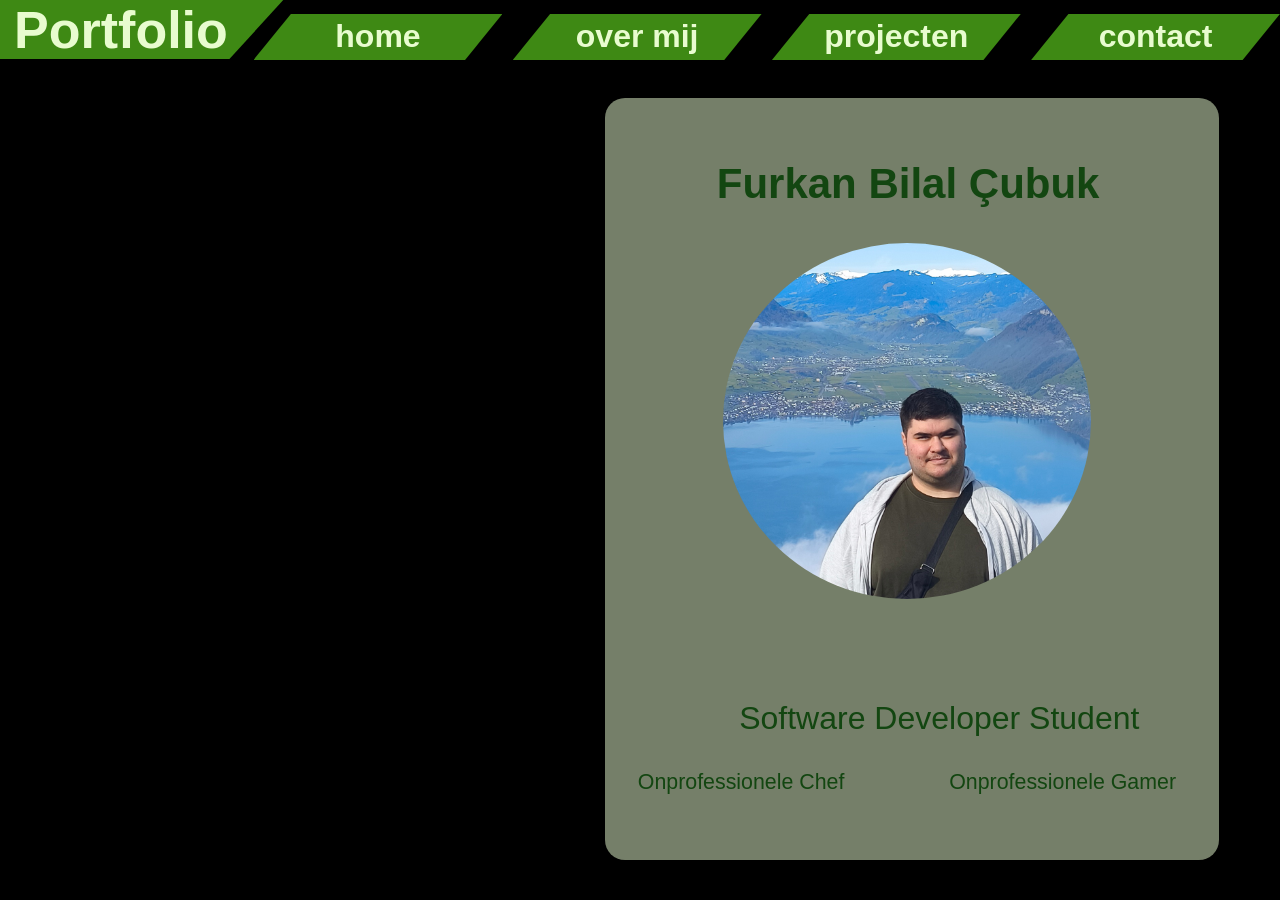
<file: index.html>
<!doctype html>
<html lang="en">
  <head>
    <meta charset="UTF-8" />
    <meta name="viewport" content="width=device-width, initial-scale=1.0" />
    <title>Portfolio Website</title>
    <link rel="stylesheet" href="css/style.css" />
  </head>
  <body class="home-page">
    <div class="background-block">
      <video
        class="background-video"
        autoplay
        muted
        loop
        playsinline
        aria-hidden="true"
      >
        <source
          src="img/11655742-hd_1920_1080_25fps.mp4"
          type="video/mp4"
        />
      </video>
      <div class="video-tint"></div>
      <header class="site-header">
        <a class="nav-logo">Portfolio</a>
        <nav class="navigation">
          <ul>
            <li><a class="nav-link nav-home" href="index.html">home</a></li>
            <li><a class="nav-link nav-about" href="pages/aboutme.html">over mij</a></li>
            <li><a class="nav-link nav-projects" href="pages/projecten.html">projecten</a></li>
            <li><a class="nav-link nav-contact" href="pages/contact.html">contact</a></li>
          </ul>
        </nav>
      </header>
      <main>
        <div class="content-block">
          <div class="profile-block">
            <div class="portrait-background"></div>
            <div class="portrait-frame">
              <img
                class="portrait-image"
                src="img/1000031762.jpg"
                alt="Furkan Bilal Çubuk"
              />
            </div>
            <h1 class="name-text">Furkan Bilal Çubuk</h1>
            <p class="subtitle-text">Software Developer Student</p>
            <div class="interests-block">
              <p>Onprofessionele Chef</p>
              <p>Onprofessionele Gamer</p>
            </div>
          </div>
        </div>
      </main>
    </div>
  </body>
</html>
</file>
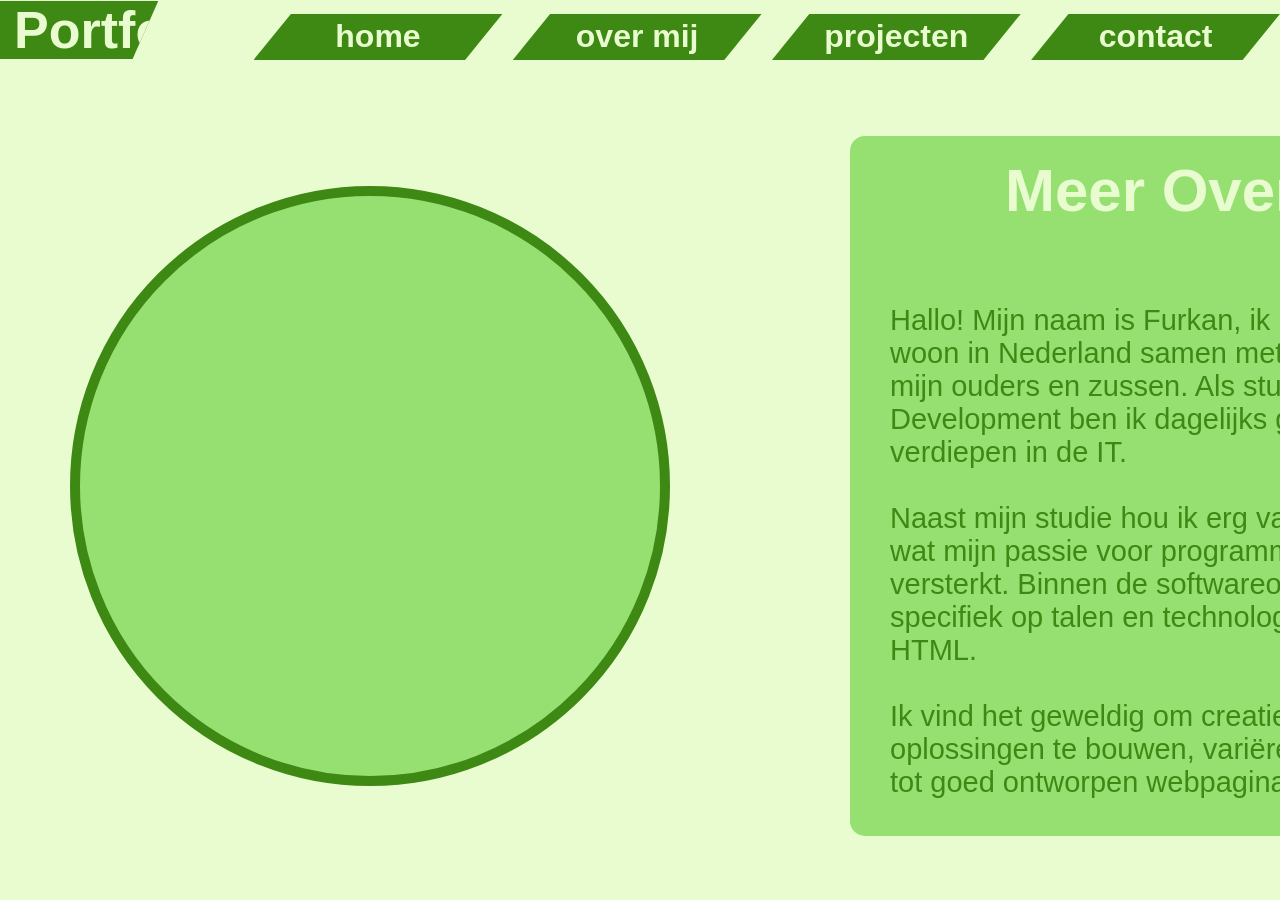
<file: pages/aboutme.html>
<!doctype html>
<html lang="en" class="about-page">
  <head>
    <meta charset="UTF-8" />
    <meta name="viewport" content="width=device-width, initial-scale=1.0" />
    <title>Over mij Pagina</title>
    <link rel="stylesheet" href="../css/style.css" />
  </head>
  <body class="about-page">
    <header class="site-header">
      <a class="nav-logo">Portfolio</a>
        <nav class="navigation">
        <ul>
          <li><a class="nav-link nav-home" href="../index.html">home</a></li>
          <li><a class="nav-link nav-about" href="aboutme.html">over mij</a></li>
          <li><a class="nav-link nav-projects" href="projecten.html">projecten</a></li>
          <li><a class="nav-link nav-contact" href="contact.html">contact</a></li>
        </ul>
      </nav>
    </header>
      <main>
        <section>
          <div class="text-block">
            <h2>Meer Over Mijnzelf</h2>
            <p>
              Hallo! Mijn naam is Furkan, ik ben 21 jaar oud en ik woon in Nederland
              samen met mijn familie, waaronder mijn ouders en zussen. Als student
              Software Development ben ik dagelijks gedreven om mezelf te verdiepen in
              de IT.
              <br>
              <br>Naast mijn studie hou ik erg van technologie en gamen, wat mijn
              passie voor programmeren alleen maar heeft versterkt. Binnen de
              softwareontwikkeling richt ik me specifiek op talen en technologieën
              zoals Python en HTML.
              <br>
              <br>Ik vind het geweldig om creatieve en functionele
              oplossingen te bouwen, variërend van slimme scripts tot goed ontworpen
              webpagina's.
            </p>
          </div>
          <div class="portrait-frame2">
            <video autoplay muted loop playsinline>
              <source src="../img/1000031771 - Trim.mp4" type="video/mp4" />
            </video>
          </div>
        </section>
    </main>
  </body>
</html>
</file>
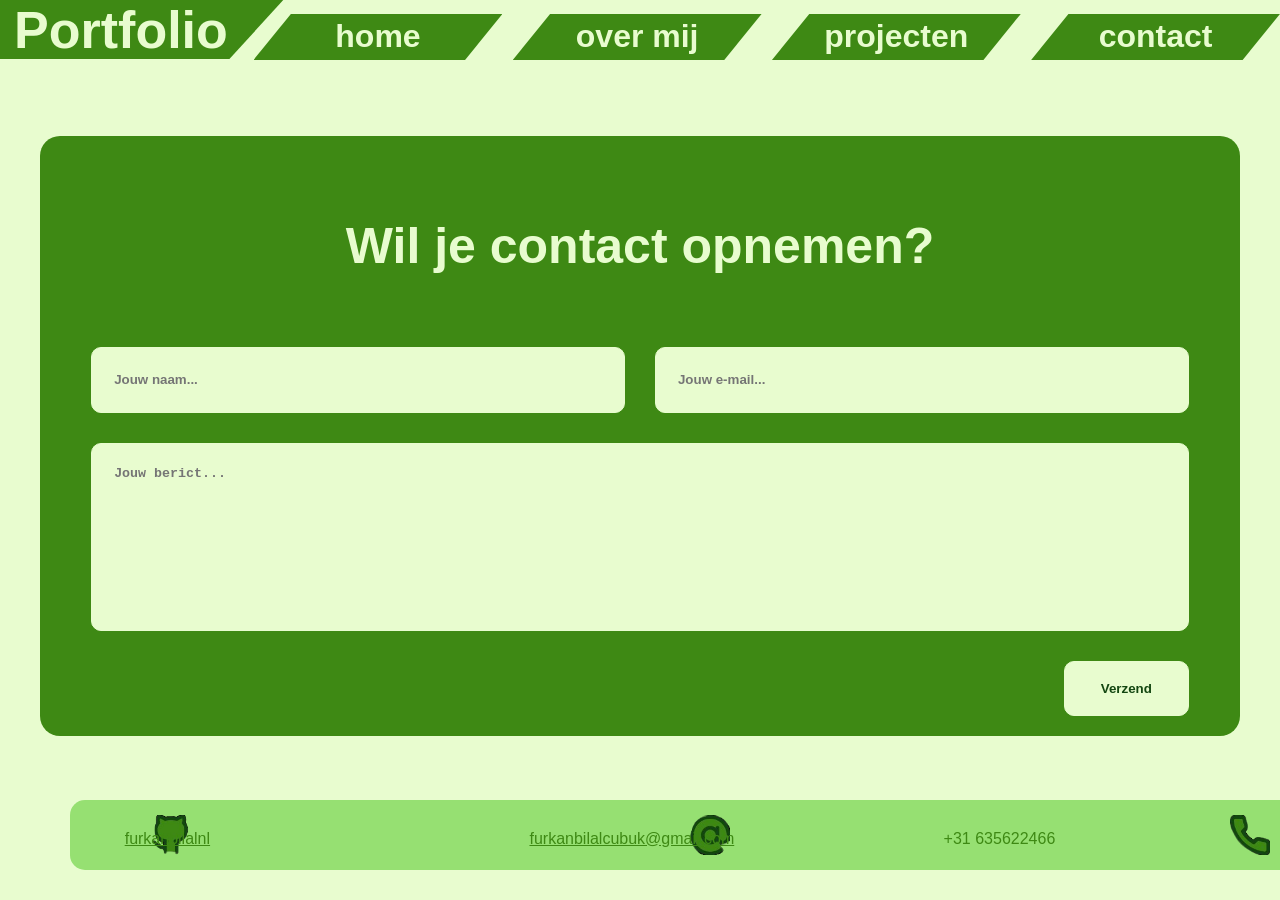
<file: pages/contact.html>
<!doctype html>
<html lang="en" class="contact-page">
  <head>
    <meta charset="UTF-8" />
    <meta name="viewport" content="width=device-width, initial-scale=1.0" />
    <title>Neem Contact</title>
    <link rel="stylesheet" href="../css/style.css" />
  </head>
  <body>
    <header class="site-header">
      <a class="nav-logo">Portfolio</a>
      <nav class="navigation">
        <ul>
          <li><a class="nav-link nav-home" href="../index.html">home</a></li>
          <li><a class="nav-link nav-about" href="aboutme.html">over mij</a></li>
          <li><a class="nav-link nav-projects" href="projecten.html">projecten</a></li>
          <li><a class="nav-link nav-contact" href="contact.html">contact</a></li>
        </ul>
      </nav>
    </header>
    <main>
        <section>
            <div class="mainkare">
              
                <div class="form">
                  <h2>Wil je contact opnemen?</h2>
                  <div class="inputs">
                    <input type="text" id="name" name="name" placeholder="Jouw naam...">
                    <input type="email" id="mail2" name="email" placeholder="Jouw e-mail...">
                  </div>
                  <div class="textarea">
                    <textarea name="textarea" id="text" placeholder="Jouw berict..."></textarea>
                    <input id="buton" type="submit" value="Verzend">
                  </div>
                </div>
            </div>
        </section>
    <footer>
      <div class="contact-block">
        <img id="gitlogo" src="../img/logo-git.png" alt="github logo" />
        <img id="maillogo" src="../img/logo-mail.png" alt="mail logo" />
        <img id="phonelogo" src="../img/logo-phone.png" alt="phone logo" />
      </div>
      <div class="contact-block-text">
        <a href="https://github.com/furkanbilalnl/">furkanbilalnl</a>
        <a id="mail" href="mailto:furkanbilalcubuk@gmail.com/">furkanbilalcubuk@gmail.com</a>
        <a id="underlinesiz" href="#">+31 635622466</a>
      </div>
    </footer>
    </main>
  </body>
</html>
</file>
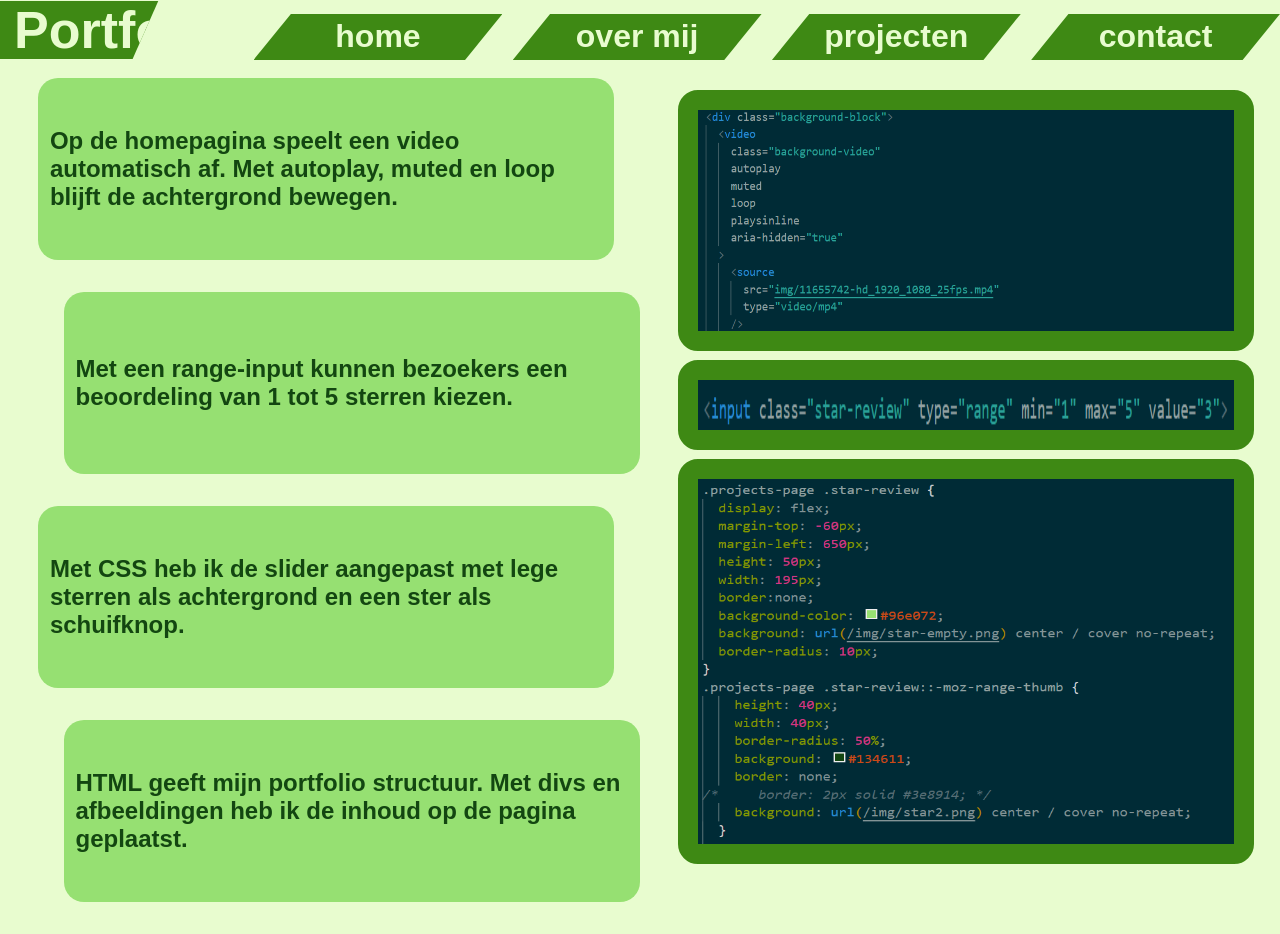
<file: pages/project1.html>
<!DOCTYPE html>
<html lang="en" class="project1">
<head>
    <meta charset="UTF-8">
    <meta name="viewport" content="width=device-width, initial-scale=1.0">
    <title>Project 1</title>
    <link rel="stylesheet" href="../css/style.css">
</head>
<body>
    <header class="site-header">
        <a class="nav-logo">Portfolio</a>
      <nav class="navigation" aria-label="Main navigation">
        <ul>
          <li><a class="nav-link nav-home" href="../index.html">home</a></li>
          <li><a class="nav-link nav-about" href="aboutme.html">over mij</a></li>
          <li><a class="nav-link nav-projects" href="projecten.html">projecten</a></li>
          <li><a class="nav-link nav-contact" href="contact.html">contact</a></li>
        </ul>
      </nav>
    </header>
    <main>
        <section>
            <div class="anakare">
                <div class="kare2"><p>Op de homepagina speelt een video automatisch af. Met autoplay, muted en loop blijft de achtergrond bewegen.</p></div>
                <div class="kare3"><p>Met een range-input kunnen bezoekers een beoordeling van 1 tot 5 sterren kiezen.</p></div>
                <div class="kare4"><p>Met CSS heb ik de slider aangepast met lege sterren als achtergrond en een ster als schuifknop.</p></div>
                <div class="kare5"><p>HTML geeft mijn portfolio structuur. Met divs en afbeeldingen heb ik de inhoud op de pagina geplaatst.</p></div>
                <img id="csspng" src="../img/css.png" alt="foto van stukje code">
                <img id="htmlpng" src="../img/html.png" alt="foto van stukje code">
                <img id="htmlpng2" src="../img/html2.png" alt="foto van stukje code">
            </div>
        </section>
    </main>
</body>
</html>
</file>
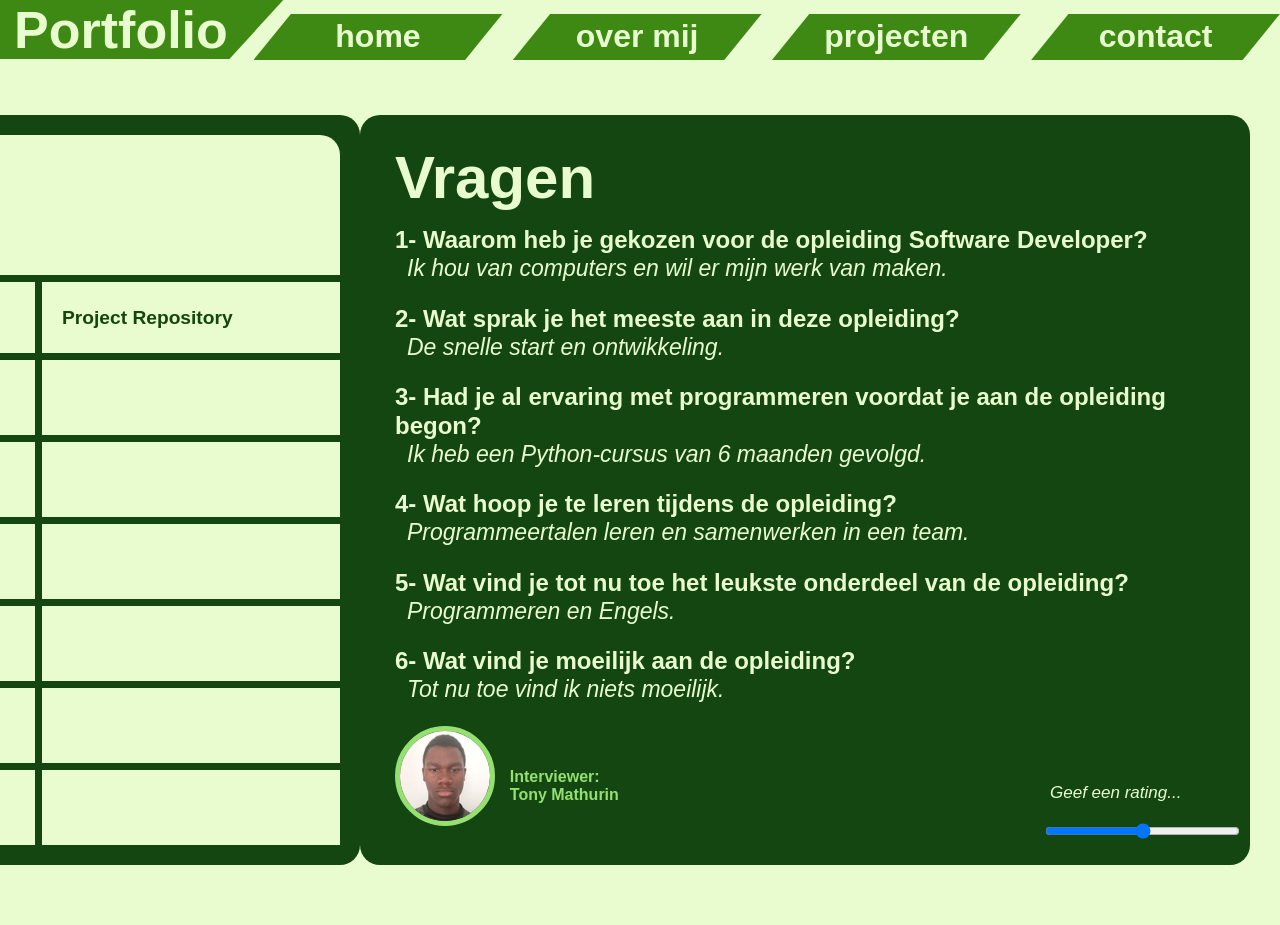
<file: pages/projecten.html>
<!doctype html>
<html lang="en" class="projects-page">
  <head>
    <meta charset="UTF-8" />
    <meta name="viewport" content="width=device-width, initial-scale=1.0" />
    <title>Projecten Pagina</title>
    <link rel="stylesheet" href="../css/style.css" />
  </head>
  <body class="projects-page">
    <header class="site-header">
      <a class="nav-logo">Portfolio</a>
      <nav class="navigation">
        <ul>
          <li><a class="nav-link nav-home" href="../index.html">home</a></li>
          <li><a class="nav-link nav-about" href="aboutme.html">over mij</a></li>
          <li><a class="nav-link nav-projects" href="projecten.html">projecten</a></li>
          <li><a class="nav-link nav-contact" href="contact.html">contact</a></li>
        </ul>
      </nav>
    </header>
    <main>
      <section class="interview-block">
        <h2>Vragen</h2>
        <p class="soru">1- Waarom heb je gekozen voor de opleiding Software Developer?</p>
        <p class="cevap">Ik hou van computers en wil er mijn werk van maken.</p>
        <p class="soru">2- Wat sprak je het meeste aan in deze opleiding?</p>
        <p class="cevap">De snelle start en ontwikkeling.</p>
        <p class="soru">3- Had je al ervaring met programmeren voordat je aan de opleiding begon?</p>
        <p class="cevap">Ik heb een Python-cursus van 6 maanden gevolgd.</p>
        <p class="soru">4- Wat hoop je te leren tijdens de opleiding?</p>
        <p class="cevap">Programmeertalen leren en samenwerken in een team.</p>
        <p class="soru">5- Wat vind je tot nu toe het leukste onderdeel van de opleiding?</p>
        <p class="cevap">Programmeren en Engels.</p>
        <p class="soru">6- Wat vind je moeilijk aan de opleiding?</p>
        <p class="cevap">Tot nu toe vind ik niets moeilijk.</p>
        <img id="tony" src="../img/tony_mathurin.jpg" alt="foto van tony">
        <a id="tonytext" href="">Interviewer: <br> Tony Mathurin</a>
        <div class="star">
          <input class="star-review" type="range" min="1" max="5" value="3">
          <p id="rating">Geef een rating...</p>
        </div>
      </section>
      <section>
        <div class="projecten-table">
          <h2>Mijn Projects</h2>
          <table>
            <thead class="gorunmez">
              <tr><th scope="col">Project</th><th scope="col">Repository</th></tr>
            </thead>
            <tbody>
              <tr><td><a href="project1.html">Portfolio Project Pagina</a></td><td><a href="https://github.com/furkanbilalnl/project-portfolio">Project Repository</a></td></tr>
              <tr><td class="soon">Binnenkort Beschikbaar...</td><td class="soon">Binnenkort Beschikbaar...</td></tr>
              <tr><td class="soon">Binnenkort Beschikbaar...</td><td class="soon">Binnenkort Beschikbaar...</td></tr>
              <tr><td class="soon">Binnenkort Beschikbaar...</td><td class="soon">Binnenkort Beschikbaar...</td></tr>
              <tr><td class="soon">Binnenkort Beschikbaar...</td><td class="soon">Binnenkort Beschikbaar...</td></tr>
              <tr><td class="soon">Binnenkort Beschikbaar...</td><td class="soon">Binnenkort Beschikbaar...</td></tr>
              <tr><td class="soon">Binnenkort Beschikbaar...</td><td class="soon">Binnenkort Beschikbaar...</td></tr>
            </tbody>
          </table>
        </div>
      </section>
    </main>
  </body>
</html>
</file>
<file: css/style.css>
* {
  box-sizing: border-box;
  margin-left: 0;
}

html,
body {
  width: 100%;
  min-height: 100%;
  margin: 0;
  font-family: Inter, Arial, Helvetica, sans-serif;
}


.background-block {
  position: relative;
  isolation: isolate;
  min-height: 100vh;
  overflow: hidden;
  background: #000;
}

.background-video,
.video-tint {
  position: absolute;
  inset: 0;
  width: 100%;
  height: 100%;
}

.background-video {
  z-index: -2;
  object-fit: cover;
}

.video-tint {
  z-index: -1;
  background: rgba(0, 0, 0, 0.352);
}

.site-header {
  position: relative;
  z-index: 1;
  height: 46px;
}

.navigation {
  display: block;
  margin-top: -3.6%;
  width: 81%;
  margin-left: 19%;
  height: 46px;
}

.navigation ul {
  display: grid;
  grid-template-columns: repeat(4, 25%);
  width: 100%;
  height: 100%;
  margin: 0;
  padding: 0;
  list-style: none;
}

.navigation li {
  min-width: 0;
  height: 100%;
  margin-left: 4%;
}

.navigation a {
  display: flex;
  align-items: center;
  justify-content: center;
  min-width: 0;
  height: 100%;
  color: #e8fccf;
  font-weight: 700;
  text-decoration: none;
}

.nav-logo,
.nav-link {
  background: #3e8914;
  clip-path: polygon(15% 0, 100% 0, 85% 100%, 0 100%);
}

.nav-logo {
  font-size: 52px;
  user-select: none;
  padding: 0.1% 13.5% 0% 5%;
  margin-left: -3.9%;
  color: #e8fccf;
  font-weight: 700;
  clip-path: polygon(0% 0, 74% 0, 62% 100%, 0 100%);
}

.nav-link {
  font-size: 32px;
}

.content-block {
  display: flex;
  justify-content: flex-end;
  text-align: center;
  padding: 52px 31px 40px;
}

.profile-block {
  position: relative;
  width: min(777px, 48vw);
  min-height: min(884px, calc(100vh - 138px));
  border-radius: 20px;
  background: #e8fccf81;
  margin-right: 30px;
  
}

.portrait-frame {
  position: absolute;
  top: 19%;
  left: 19.2%;
  width: 60%;
  aspect-ratio: 490 / 474;
  overflow: hidden;
/*   border: 8px solid #e8fccf; */
  border-radius: 50%;
}

.portrait-image {
  display: block;
  width: 100%;
  height: 100%;
  object-fit: cover;
  object-position: center 65%;
  object-position: right 70%;
  transform: scale(3.2);
}

.name-text {
  position: absolute;
  z-index: 1;
  top: 8%;
  left: 9.4%;
  width: 80%;
  margin: 0;
  color: #134611;
  font-size: 42px;
  font-weight: 700;
  line-height: 1.2;
}

.subtitle-text {
  position: absolute;
  bottom: 16.2%;
  left: 21.9%;
  margin: 0;
  color: #134611;
  font-size: 32px;
}

.interests-block {
  position: absolute;
  right: 7%;
  bottom: 8.5%;
  left: 5.4%;
  display: flex;
  justify-content: space-between;
  gap: 16px;
  color: #134611;
  font-size: clamp(16px, 1.67vw, 32px);
}

.interests-block p {
  margin: 0;
}

body.about-page {
  display: flex;
  flex-direction: column;
  background-color: #e8fccf;
}

.about-page .text-block {
  z-index: 99;
  display: flex;
/*   align-self: flex-end; */
align-items: center;
  flex-direction: column;
  margin-top: 90px;
  margin-left: 850px;
  height: 700px;
  width: 800px;
  background-color: #96e072;
  border-radius: 15px;
}

.about-page .text-block h2 {
  color: #e8fccf;
  font-size: 60px;
  text-align: left;
  margin-top: 20px;
  margin-left: 40px;
}

.about-page .text-block p {
  color: #3e8914;
  font-size: 29px;
  margin-top: -15 px;
  margin-left: 40px;
  margin-right: 40px;
}

.about-page .portrait-frame2 {
  margin-top: -650px;
  margin-left: 70px;
  width: 600px;
  height: 600px;
  border-radius: 999px;
  background-color: #96e072;
  overflow: hidden;
  border: 10px solid #3e8914;
  box-sizing: border-box;
}
.about-page .portrait-frame2 video{
  width: 100%;
  height: 100%;
  object-fit: cover;
}

.projects-page {
  background-color: #e8fccf;
}

body.projects-page {
  background-color: #e8fccf;
}

.projects-page main {
  min-width: 100vh;
  min-height: calc(100ch - 21px);
  display: flex;
  flex-direction: row-reverse;
  justify-content: space-around;
  align-items: center;
  margin-top: 10px;
}

.projects-page .interview-block {
  display: flex;
  text-align: start;
  flex-direction: column;
  align-items: flex-start;
  height: 750px;
  width: 890px;
  padding: 28px 35px;
  border-radius: 20px;
  background-color: #134611;
  margin-right: 30px;
}

.projects-page .interview-block h2 {
  font-size: 60px;
  color: #e8fccf;
  margin: 0 0 14px;
}

.projects-page .soru {
  font-size: 24px;
  font-weight: bold;
  color: #e8fccf;
  line-height: 1.2;
  padding: 0;
  margin: 0;
}

.projects-page .cevap {
  font-size: 23px;
  font-weight: lighter;
  font-style: italic;
  color: #e8fccf;
  line-height: 1.2;
  margin: 0 0 22px 12px;
}

.projects-page #tony{
  height: 100px;
  width: 100px;
  border-radius: 99px;
  border: 5px #96e072 solid;
}

.projects-page #tonytext{
  margin-top: -7%;
  margin-left: 14%;
  text-decoration: none;
  color: #96e072;
  font-weight: bold;
/*   height: 100px;
  width: 100px; */
}

.projects-page .projecten-table {
  display: flex;
  flex-direction: column;
  text-decoration: none;
  height: 750px;
  width: 650px;
  padding: 20px;
  border-radius: 20px;
  margin-left: 30px;
  background-color: #134611;
}

.projects-page .projecten-table a{
  text-decoration: none;
  color: #134611;
}

.projects-page .projecten-table h2 {
  display: flex;
  align-items: center;
  flex: 0 0 140px;
  margin: 0 0 7px;
  padding: 20px;
  border-radius: 20px 20px 0 0;
  background-color: #e8fccf;
  color: #134611;
  font-size: 40px;
}

.projects-page .projecten-table table {
  flex: 1;
  width: 100%;
  min-height: 0;
  table-layout: fixed;
  border-spacing: 0;
  border-radius: 20px;
  background-color: #134611;
}

.projects-page .projecten-table td + td {
  border-left: 7px solid #134611;
}

.projects-page .projecten-table tbody tr + tr td {
  border-top: 7px solid #134611;
}

.projects-page .projecten-table td {
  font-size: larger;
  font-weight: bold;
  padding: 10px 20px;
  vertical-align: middle;
  background-color: #e8fccf;
  color: #134611;
}

.projects-page .projecten-table .gorunmez {
  position: absolute;
  width: 1px;
  height: 1px;
  padding: 0;
  margin: -1px;
  overflow: hidden;
  clip: rect(0, 0, 0, 0);
  white-space: nowrap;
  border: 0;
}

.projects-page .projecten-table .soon {
  color: #e8fccf;
}

.projects-page .projecten-table .soon:hover {
  color: #134611;
}

.projects-page .email-input {
  display: flex;
  margin-top: 70px;
  margin-bottom: 20px;
  margin-left: 240px;
  height: 50px;
  width: 220px;
  border-radius: 10px;
  border: 2px solid #e8fccf;
  background-color: #e8fccf;
  color: #134611;
}

.projects-page .email-input::placeholder {
  background-color: #e8fccf;
}

.projects-page .email-input:focus {
  border-color: #3e8914;
  outline: none;
}

.projects-page .number-input {
  display: flex;
  margin-top: -70px;
  height: 50px;
  width: 220px;
  border-radius: 10px;
  border: 2px solid #e8fccf;
  background-color: #e8fccf;
  color: #134611;
}

.projects-page .number-input::placeholder {
  background-color: #e8fccf;
}

.projects-page .number-input:focus {
  border-color: #3e8914;
  outline: none;
}

.projects-page .star-review {
  display: flex;
  margin-left: 650px;
  height: 50px;
  width: 195px;
  border:none;
  background-color: #96e072;
  background: url(../../../img/star-empty.png) center / cover no-repeat;
  border-radius: 10px;
}
.projects-page .star-review::-moz-range-thumb {
    height: 40px;
    width: 40px;
    border-radius: 50%;
    background: #134611;
    border: none;
/*     border: 2px solid #3e8914; */
    background: url(../../../img/star2.png) center / cover no-repeat;
  }

.projects-page .star #rating {
  display: flex;
  margin-top: -75px;
  margin-left: 655px;
  font-size: 17px;
  font-weight: lighter;
  font-style: italic;
  color: #e8fccf;
}

.projects-page .star #email {
  display: flex;
  margin-top: -47px;
  margin-left: 250px;
  font-size: 17px;
  font-weight: lighter;
  font-style: italic;
  color: #e8fccf;
}

.projects-page .star #number {
  display: flex;
  margin-top: -36px;
  margin-left: 10px;
  font-size: 17px;
  font-weight: lighter;
  font-style: italic;
  color: #e8fccf;
}

.projects-page .send-button{
  display: flex;
  text-align: center;
  align-items: center;
  justify-content: center;
  height: 30px;
  width: 70px;
  font-size: 15px;
  font-weight: 550;
  color: #134611;
  background-color: #96e072;
  border-radius: 10px;
  border: none;
  outline: none;
  margin-top: -2px;
  margin-left: 470px;
}

.projects-page .send-button:hover{
  background-color: #e8fccf;
  color: #134611;
}
.project1 body{
  display: flex;
  background-color: #e8fccf;
  flex-direction: column;
}

.project1 .anakare{
  display: flex;
  justify-content: space-between;
  flex-direction: column;
/*   margin-top: 2%;
  margin-left: 4%; */
  background-color: #e8fccf;
  height: 888px;
  width: 100%;
}

.project1 .anakare p{
  display: flex;
  align-items: center;
  justify-content: center;
  padding: 2%;
  color:#134611;
  font-weight: 600;
  font-size: 150%;
}

.project1 .kare2{
  display: flex;
  background-color: #96e072;
  margin-left: 3%;
  margin-top: 2.5%;
  height: 46%;
  width: 45%;
  border-radius: 20px;
}
.project1 .kare4{
  display: flex;
  background-color: #96e072;
  margin-left: 3%;
  margin-top: 2.5%;
  height: 46%;
  width: 45%;
  border-radius: 20px;
}

.project1 .kare3{
  display: flex;
  background-color: #96e072;
  margin-left: 5%;
  margin-top: 2.5%;
  border-radius: 20px;
  height: 46%;
  width: 45%;
}
.project1 .kare5{
  display: flex;
  align-items: center;
  justify-content: center;
  background-color: #96e072;
  margin-left: 5%;
  margin-top: 2.5%;
  margin-bottom: 2.5%;
  height: 46%;
  width: 45%;
  border-radius: 20px;
}

.project1 .anakare #csspng{
  position: absolute;
  right: 2%;
  bottom: 4%;
  height: 45%;
  width: 45%;
  border: 20px solid #3e8914 ;
  border-radius: 20px;
/*   margin-left: 60%;
  margin-top: 0%; */
}

/* .project1 .anakare #csspng:hover{
  border: 20px solid #3e8914;
  z-index: 10;
  height: 80%;
  width: 80%;
} */

.project1 .anakare #htmlpng{
  position: absolute;
  right: 2%;
  top: 40%;
  height: 10%;
  width: 45%;
  border: 20px solid #3e8914 ;
  border-radius: 20px;
/*   margin-left: 60%;
  margin-top: 0%; */
}

.project1 .anakare #htmlpng2{
  position: absolute;
  right: 2%;
  top: 10%;
  height: 29%;
  width: 45%;
  border: 20px solid #3e8914 ;
  border-radius: 20px;
/*   margin-left: 60%;
  margin-top: 0%; */
}

/* .project1 .anakare #htmlpng:hover{
  border: 20px solid #3e8914;
  z-index: 10;
  height: 20%;
  width: 80%;
}
 */



.contact-page .contact-block img {
  display: flex;
  flex-direction: row;
  margin-left: 80px;
  margin-top: 15px;
  height: 40px;
  width: 40px;
}

.contact-page body{
  display: flex;
  flex-direction: column;
  height: 100%;
  width:100vw;
  background-color: #e8fccf;
}

.contact-page .contact-block {
  z-index: 99;
  display: flex;
  align-self: center;
  flex-direction: row;
  justify-content: flex-start;
  gap: 420px;
  margin-top: 5%;
  margin-left: 70px;
  height: 70px;
  width: 1580px;
  background-color: #96e072;
  border-radius: 15px;
}

.contact-page .contact-block-text {
  z-index: 999;
  display: flex;
  align-items: center;
  justify-content: space-around;
  text-align: center;
  margin-top: -40px;
  margin-right: 120px;
  margin-left: 20px;
}

.contact-page .contact-block-text a {
  color: #3e8914;
}

.contact-page #mail {
  margin-left: 110px;
}

.contact-page #underlinesiz {
  text-decoration: none;
}

.contact-page .mainkare{
  display: flex;
  flex-direction: column;
  justify-content: center;
  align-items: center;
  margin-top: -8%;

}

.contact-page .form{
  display: flex;
  flex-direction: column;
  text-align: center;
  gap: 30px;
  padding: 40px 4% 20px;
  border-radius: 20px;
  margin-top: 15%;
  height: 600px;
  width: 1200px;
  background-color: #3e8914;
}

.contact-page .form h2{
  color: #e8fccf;
  font-size: 50px;
}

.contact-page .textarea{
  display: flex;
  flex: 1;
  flex-direction: column;
  align-items: flex-end;
  gap: 30px;
  min-height: 0;
  width: 100%;
}

.contact-page .textarea #text{
  flex: 1;
  width: 100%;
  resize: none;
  margin: 0;
  padding: 2%;
  border-radius: 10px;
  border: 1px solid #e8fccf;

  font-weight: bold;
  color: #134611;
  background-color: #e8fccf;
}

.contact-page .inputs{
  display: flex;
  flex-direction: row;
  gap: 30px;
  width: 100%;
}


.contact-page #mail2{
  flex: 1;
  height: 66px;
  padding: 2%;
  width: 0;
  margin-left: 0;
  border-radius: 10px;

  font-weight: bold;
  color: #134611;
  background-color: #e8fccf;
  border: 1px solid #e8fccf;
}

.contact-page #name{
  flex: 1;
  height: 66px;
  padding: 2%;
  width: 0;
  background-color: #e8fccf;
  border-radius: 10px;

  font-weight: bold;
  color: #134611;
  background-color: #e8fccf;
  border: 1px solid #e8fccf;
}

.contact-page #buton{
  width: 125px;
  height: 55px;
  border-radius: 10px;
  background-color: #e8fccf;
  border: 1px solid #e8fccf;
  font-weight: bold;
  color: #134611;
  background-color: #e8fccf;
}

.contact-page #buton:hover{
  background-color: #96e072;
  border: 1px solid #96e072;
}

.contact-page #name:focus{
  border: 1px solid #134611;
  outline: 2px solid #134611;
}

.contact-page #mail2:focus{
  border: 1px solid #134611;
  outline: 2px solid #134611;
}

.contact-page #text:focus{
  border: 1px solid #134611;
  outline: 2px solid #134611;
}
</file>
